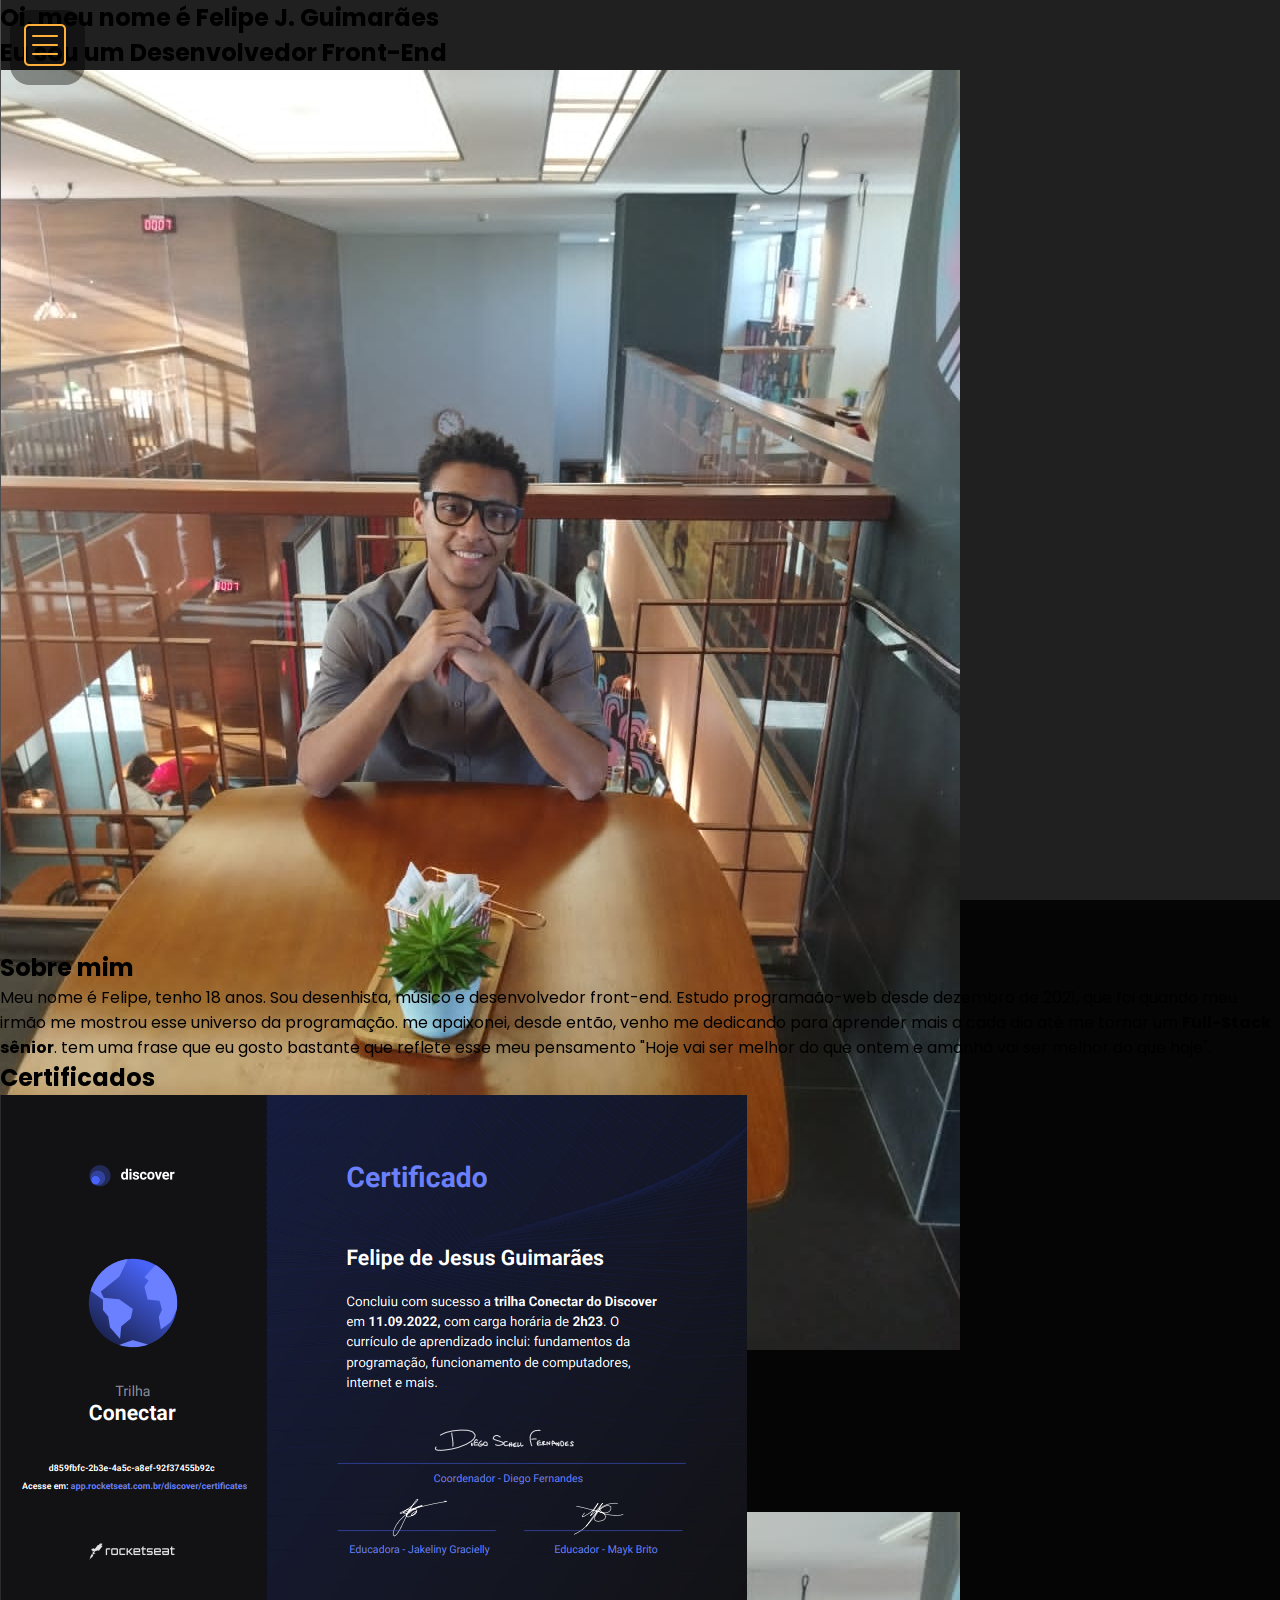
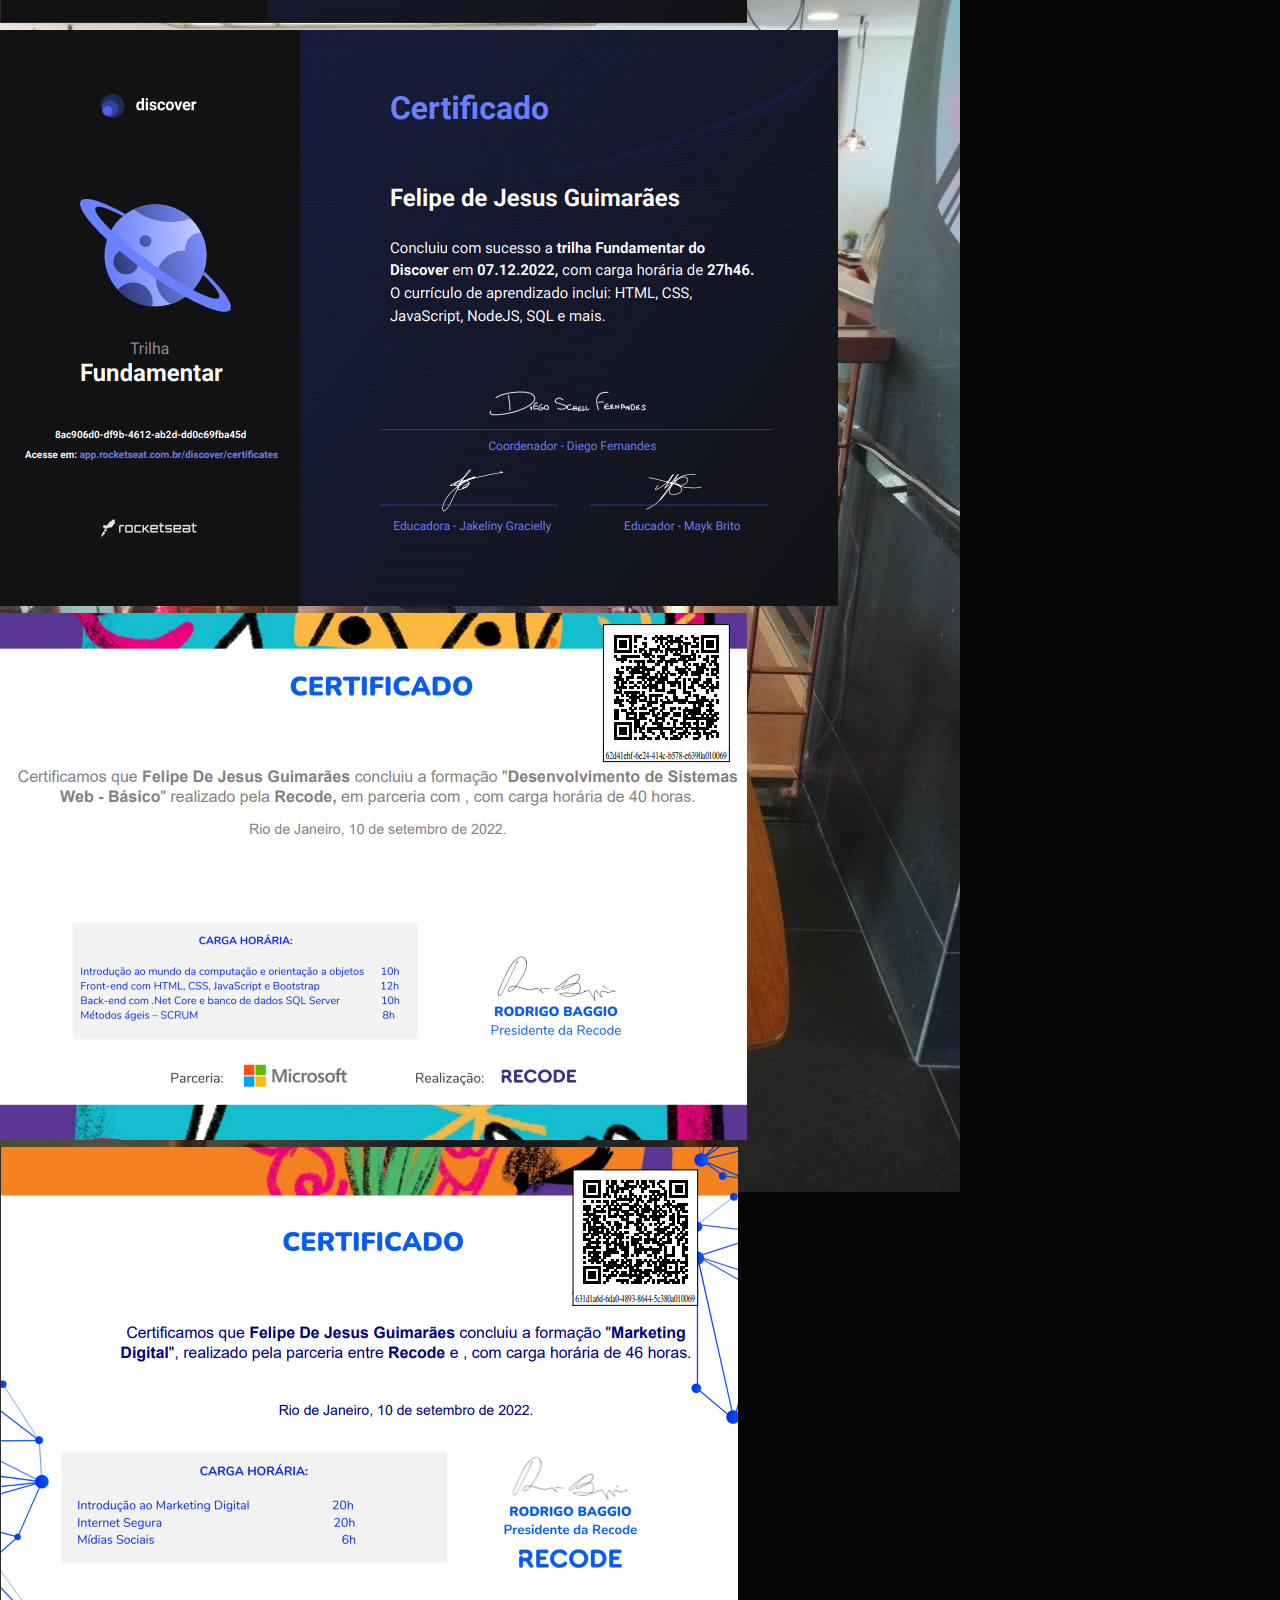
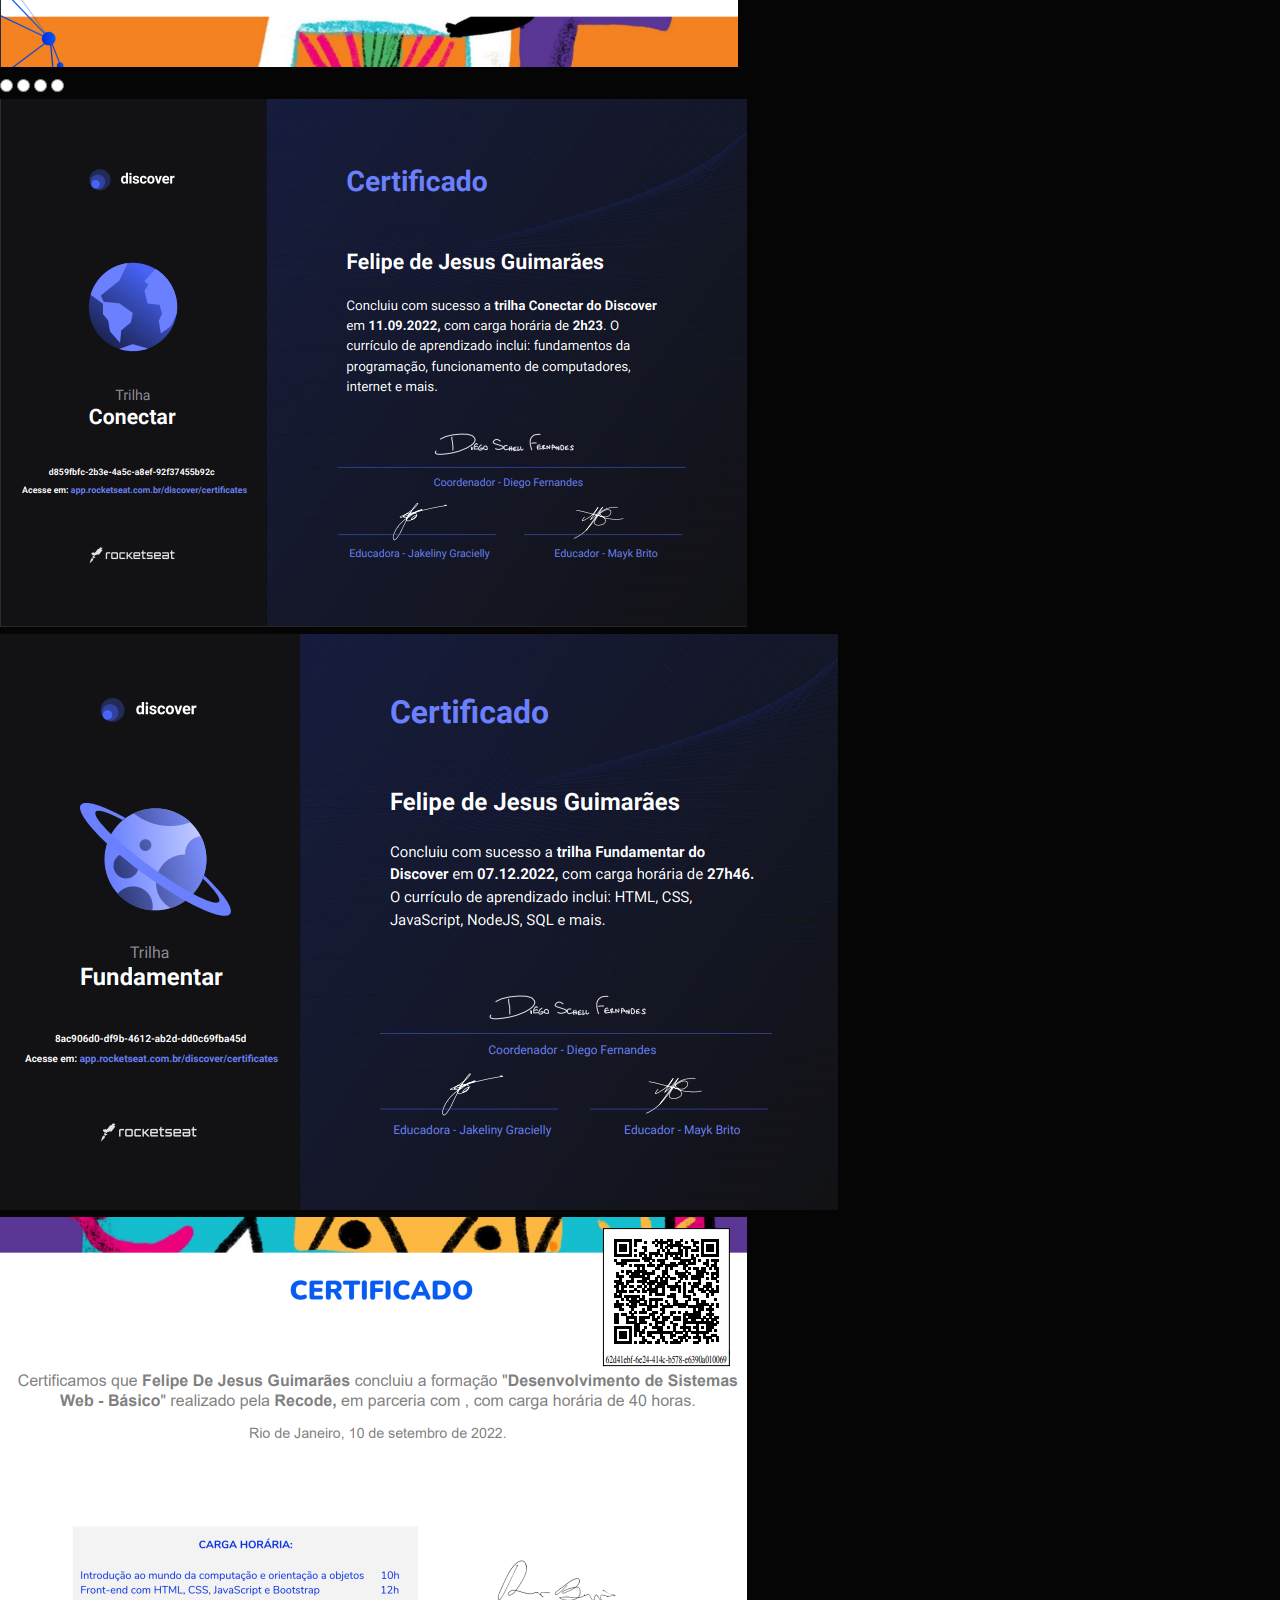
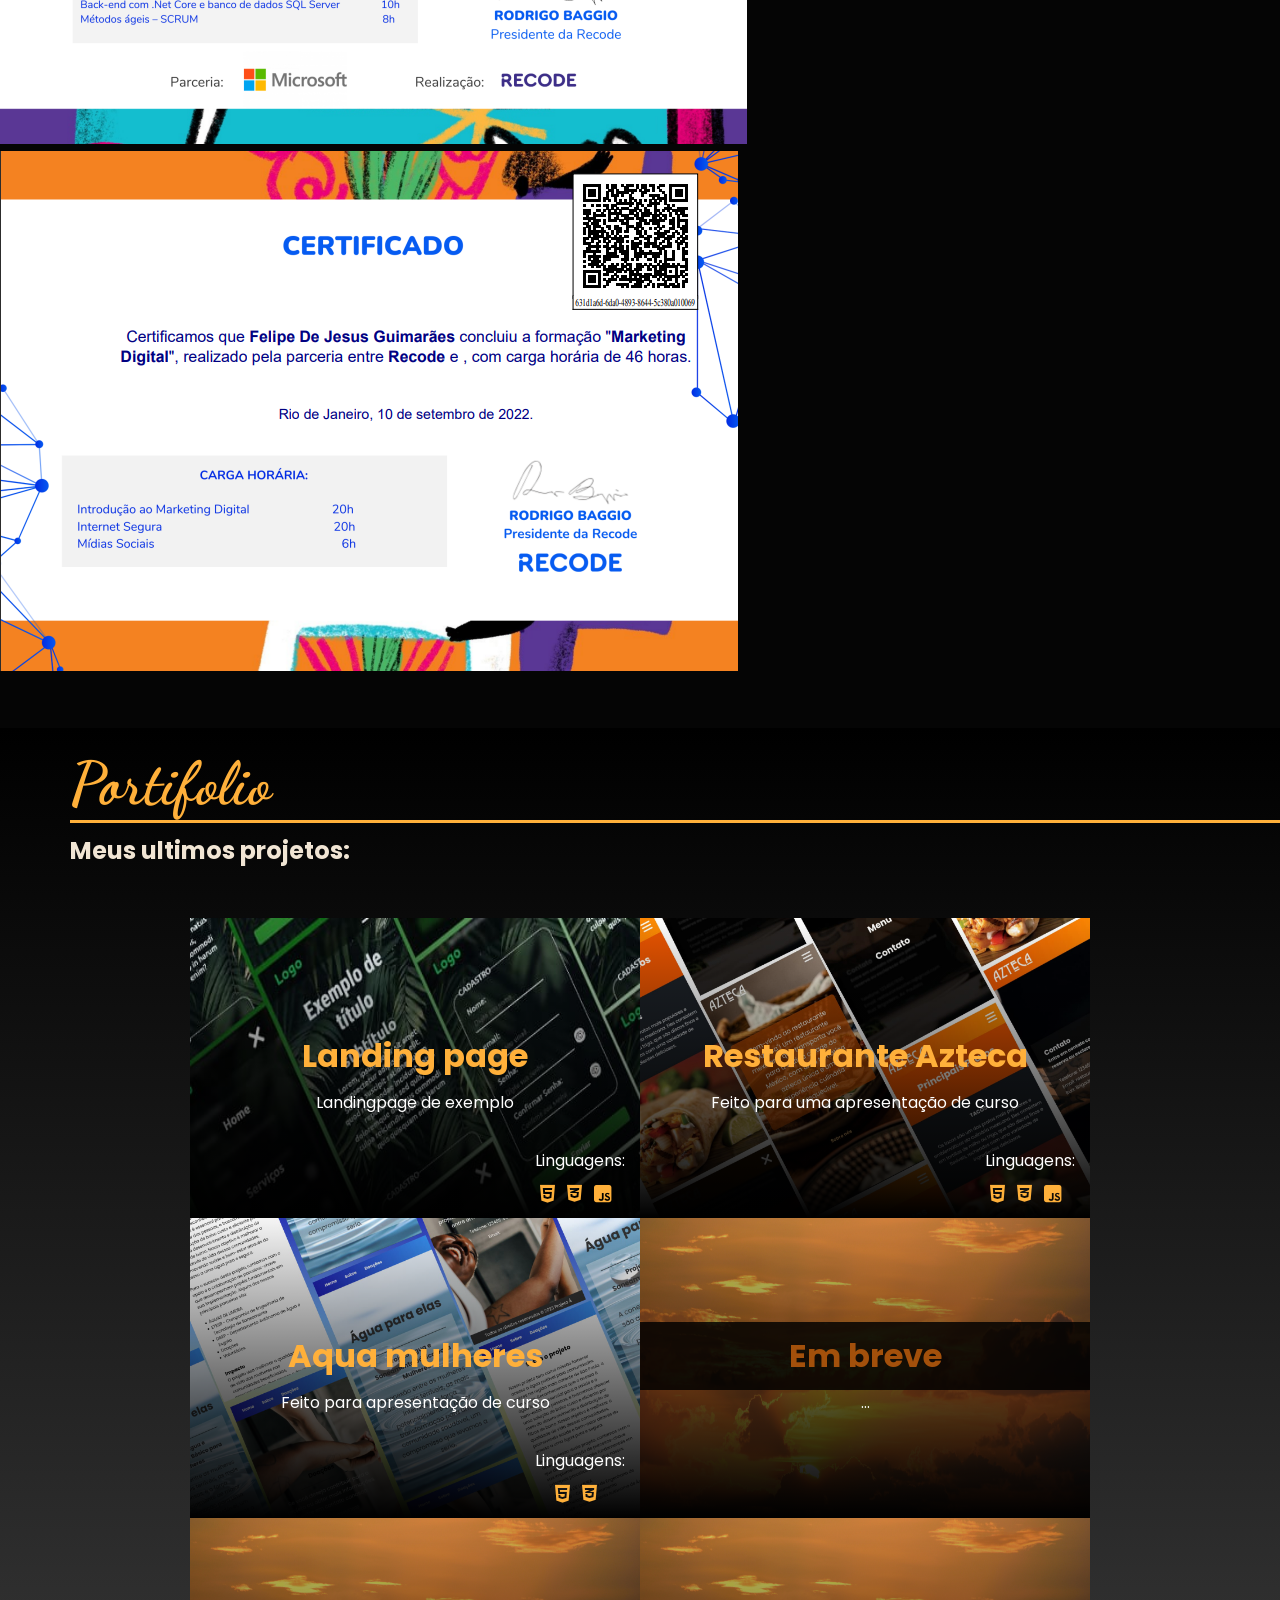
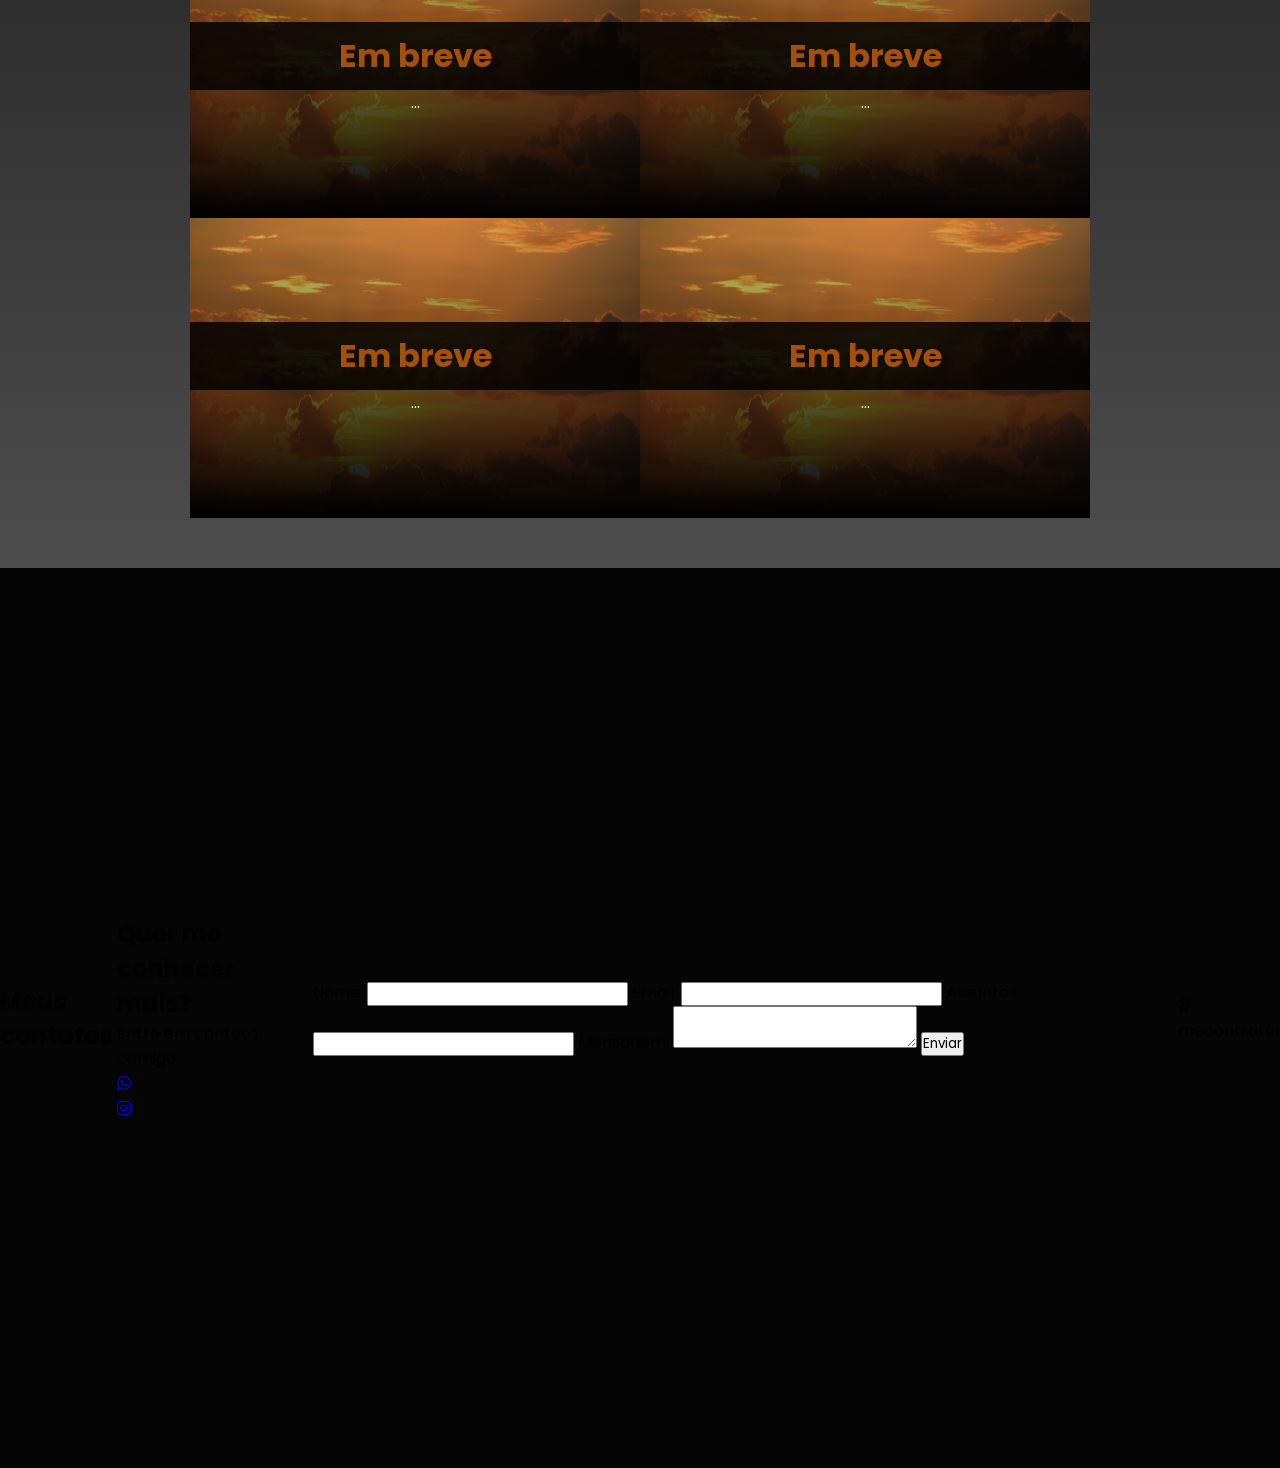
<file: index.html>
<!DOCTYPE html>
<html lang="pt-br">

<head> 
    <meta charset="UTF-8">
    <meta http-equiv="X-UA-Compatible" content="IE=edge">
    <meta name="viewport" content="width=device-width, initial-scale=1.0">
    <meta name="description" content="Portfolio de front-end online do felipe Guimarães">
    <title>Portfólio</title>
    <link rel="stylesheet" href="css/style.css">
    <link rel="stylesheet" href="css/home.css">
    <link rel="stylesheet" href="css/about.css">
    <link rel="stylesheet" href="css/portifolio.css">
    <link rel="stylesheet" href="css/contact.css">

    <link rel="stylesheet" href="css/skins/color-1.css">
    <link rel="stylesheet" href="https://cdnjs.cloudflare.com/ajax/libs/font-awesome/6.2.1/css/all.min.css">
</head>

<body>
    <!-- main conteiner Start-->

    <aside class="aside" id="container-menu">
        <div class="button-close">
            <i class="close" onclick="closeMenu()">&times;</i>
        </div>

        <div class="logo">
            <a href="#"><span>M</span>enu</a>
        </div>
        <div class="nav-toggle">
            <span></span>
        </div>
        <ul class="nav" id="menu">
            <li><a href="#" class="active"><i class="fa fa-home"></i> Home</a></li>
            <li><a href="#about"><i class="fa fa-user"></i> About</a></li>
            <li><a href="#portifolio"><i class="fa fa-briefcase"></i> Portifolio</a></li>
            <li><a href="#contact"><i class="fa fa-comments"></i> Contact</a></li>
        </ul>
    </aside>




    <div id="icon-menu" onclick="openMenu()">
        <img src="img/icon/icon-menu.png" alt="">
    </div>

    <!-- HOME  -->

    <section class="home section">
        <div class="container-home">
            <div class="row-home">
                <div class="home-info padd-15">
                    <h1 class="hello">Oi, meu nome é <span class="name">Felipe J. Guimarães</span></h1>
                    <h1 class="my-profession">Eu sou um <span class="typing">Desenvolvedor Front-End</span></h1>
                    <div class="my-photo-mobile">
                        <img src="img/minha-foto.jpeg" alt="">
                    </div>
                    <p>Seja bem vindo(a)!! <br> É um enorme prazer ter você aqui! <br> Espero que goste :)</p>
                    <div class="conteiner-contact-home">
                        <a href="#contact" class="btn hire-me">contate-me</a>

                        <div class="icons-home">
                            <a href="https://github.com/felipeguimaraes700" target="_blank"><i
                                    src="img/icon/icon-github.png" class="fab fa-github"></i></a>

                            <a href="https://www.linkedin.com/in/felipe-guimar%C3%A3es-148468232/" target="_blank"><img
                                    src="img/icon/icon-linkedin.png" class="icon-linkedin"></a>
                        </div>
                    </div>
                </div>
                <div class="home-img padd-15">
                    <img src="img/minha-foto.jpeg" alt="">
                </div>
            </div>
        </div>
    </section>
    

    <!-- about -->

        <section id="about">
            <div class="conteiner-about">
                <div class="row-about">
                    <div class="about-me">
                        <div class="title-box-about">
                            <h1 class="about-title">Sobre mim</h1>
                        </div>
                        <div class="info">
                            Meu nome é Felipe, tenho 18 anos. Sou desenhista, músico e desenvolvedor front-end. Estudo programaão-web desde dezembro de 2021, que foi quando meu irmão me mostrou esse universo da programação. me apaixonei, desde então, venho me dedicando para aprender mais a cada dia até me tornar um <strong>Full-Stack sênior</strong>. tem uma frase que eu gosto bastante que reflete esse meu pensamento "Hoje vai ser melhor do que ontem e amanhã vai ser melhor do que hoje".
                        </div>
                    </div>
                </div>
                <div class="certificate-conteiner">
                    <div class="certificate-title">
                        <h2 class="cetificate-title">Certificados</h2>
                    </div>
                    <div class="container-certificates-mobile">
                        <div class="certificate-mobile">
                            <img src="img/certificate/certificado_rocktseat.png" alt="" class="certificate">
                        </div>
                        <div class="certificate-mobile">
                            <img src="img/certificate/certificado_rocktseat2.png" alt="" class="certificate">
                        </div>
                        <div class="certificate-mobile">
                            <img src="img/certificate/certificado_recode.png" alt="" class="certificate">
                        </div>
                        <div class="certificate-mobile">
                            <img src="img/certificate/certificate_recode_marketing_digital.png" alt="" class="certificate">
                        </div>
                    </div>
                    
                        <div class="container-certificate-slide">
                            <div class="slider">
                                <div class="slides">
                                    <input type="radio" name="radio-btn" id="radio1">
                                    <input type="radio" name="radio-btn" id="radio2">
                                    <input type="radio" name="radio-btn" id="radio3">
                                    <input type="radio" name="radio-btn" id="radio4">
                                    <div class="slide first">
                                        <img src="img/certificate/certificado_rocktseat.png" alt="" class="certificate">
                                    </div>
                                    <div class="slide">
                                        <img src="img/certificate/certificado_rocktseat2.png" alt="" class="certificate">
                                    </div>
                                    <div class="slide">
                                        <img src="img/certificate/certificado_recode.png" alt="" class="certificate">
                                    </div>
                                    <div class="slide">
                                        <img src="img/certificate/certificate_recode_marketing_digital.png" alt="" class="certificate">
                                    </div>
                            
                                    <div class="navigation-auto">
                                        <div class="auto-btn1"></div>
                                        <div class="auto-btn2"></div>
                                        <div class="auto-btn3"></div>
                                        <div class="auto-btn4"></div>
                                    </div>
                                </div>
                                <div class="navigation-manual">
                                    <label for="radio1" class="manual-btn"></label>
                                    <label for="radio2" class="manual-btn"></label>
                                    <label for="radio3" class="manual-btn"></label>
                                    <label for="radio4" class="manual-btn"></label>
                                </div>
                            </div>
                        </div>
                    
                </div>
            </div>
        </section>
        

    <!-- PORTIFÓLIO -->

        
            <section id="portifolio">
                <div class="title-portifolio-container">
                    <h1 class="title-portifolio">Portifolio</h1>
                </div>
                <div class="portifolio-subtitle">
                    <h2 class="last-projects">Meus ultimos projetos:</h2>
                </div>

                <div class="conteiner-itens-portifolio">
                    <div class="galery-container">
                        <div class="filho-galery-container">
                            <div class="container-img-portifolio">
                                <div class="img-portifolio-item">
                                    <a href="https://majestic-hummingbird-b09ea2.netlify.app/" class="link-item-portifolio"><img src="img/projetos-img/landingpage.jpg" class="img-portifolio" id="img01"></a>
                                    <div class="content-legend-portifolio">
                                        <a href="https://majestic-hummingbird-b09ea2.netlify.app/" target="_blank" class="link-project" id="project01">
                                            <h2 class="title-project" id="project01">Landing page</h2>
                                            <p>Landingpage de exemplo</p>
                                        </a>
                                        <div class="linguagens-container">
                                            <p>Linguagens:</p>
                                            <div class="linguagens-icons">
                                                <i class="fab fa-html5" title="HTML5"></i>
                                                <i class="fab fa-css3-alt" title="CSS3"></i>
                                                <i class="fab fa-js-square" title="javascript"></i>
                                            </div>
                                        </div>
                                    </div>
                                </div>
                                <div class="img-portifolio-item">
                                    <a href="" class="link-item-portifolio"><img src="img/projetos-img/bg-azteca.jpg" class="img-portifolio" id="img02"></a>
                                    <div class="content-legend-portifolio">
                                        <a href="https://amazing-ganache-cbd689.netlify.app/" target="_blank" class="link-project" id="project02">
                                            <h2 class="title-project">Restaurante Azteca</h2>
                                            <p>Feito para uma apresentação de curso</p>
                                        </a>

                                        <div class="linguagens-container">
                                            <p>Linguagens:</p>
                                            <div class="linguagens-icons">
                                                <i class="fab fa-html5" title="HTML5"></i>
                                                <i class="fab fa-css3-alt" title="CSS3"></i>
                                                <i class="fab fa-js-square" title="javascript"></i>
                                            </div>
                                        </div>
                                    </div>
                                    
                                </div>
                                <div class="img-portifolio-item">
                                    <a href="https://earnest-meerkat-ddce24.netlify.app/" class="link-item-portifolio"><img src="img/projetos-img/bg-ezap.jpg" class="img-portifolio" id="img03"></a>
                                    <div class="content-legend-portifolio">
                                        <a href="https://earnest-meerkat-ddce24.netlify.app/" target="_blank" class="link-project" id="project03">
                                            <h2 class="title-project">Aqua mulheres</h2>
                                            <p>Feito para apresentação de curso</p>
                                        </a>

                                        <div class="linguagens-container">
                                            <p>Linguagens:</p>
                                            <div class="linguagens-icons">
                                                <i class="fab fa-html5" title="HTML5"></i>
                                                <i class="fab fa-css3-alt" title="CSS3"></i>
                                            </div>
                                        </div>
                                    </div>
                                </div>
                                <div class="img-portifolio-item">
                                    <a href="" class="link-item-portifolio"><img src="img/bg-img/nuvem.jpg" class="img-portifolio" id="img04"></a>
                                    <div class="content-legend-portifolio">
                                        <a href="" class="link-project" id="project04">
                                            <h2 class="title-project">Em breve</h2>
                                            <p>...</p>
                                        </a>
                                    </div>
                                </div>
                                <div class="img-portifolio-item">
                                    <a href="" class="link-item-portifolio"><img src="img/bg-img/nuvem.jpg" class="img-portifolio" id="img05"></a>
                                    <div class="content-legend-portifolio">
                                        <a href="" class="link-project" id="project05">
                                            <h2 class="title-project">Em breve</h2>
                                            <p>...</p>
                                        </a>
                                    </div>
                                </div>
                                <div class="img-portifolio-item">
                                    <a href="" class="link-item-portifolio"><img src="img/bg-img/nuvem.jpg" class="img-portifolio" id="img06"></a>
                                    <div class="content-legend-portifolio">
                                        <a href="" class="link-project" id="project06">
                                            <h2 class="title-project">Em breve</h2>
                                            <p>...</p>
                                        </a>
                                    </div>
                                </div>
                                <div class="img-portifolio-item">
                                    <a href="" class="link-item-portifolio"><img src="img/bg-img/nuvem.jpg" class="img-portifolio" id="img07"></a>
                                    <div class="content-legend-portifolio">
                                        <a href="" class="link-project" id="project07">
                                            <h2 class="title-project">Em breve</h2>
                                            <p>...</p>
                                        </a>
                                    </div>
                                </div>
                                <div class="img-portifolio-item">
                                    <a href="" class="link-item-portifolio"><img src="img/bg-img/nuvem.jpg" class="img-portifolio" id="img08"></a>
                                    <div class="content-legend-portifolio">
                                        <a href="" class="link-project" id="project08">
                                            <h2 class="title-project">Em breve</h2>
                                            <p>...</p>
                                        </a>
                                    </div>
                                </div>
                            </div>
                        </div>
                    </div>
                </div>

            </section>
        
        

    <!-- CONTACT  -->

        
            <section id="contact">
                <div class="conteiner-title-contact">
                    <h1 class="title-mycontact">Meus contatos</h1>
                </div>
                <main>
                    <div class="subtitle-contact">
                        <h2>Quer me conhecer mais?</h2>
                    </div>
                    <div class="text-contact">
                        <p>Entre em contato comigo</p>
                    </div>
                    <div class="conteiner-contact">
                        <div class="conteiner-icon-contact">
                            <a href="https://wa.me/5511960844667" target="_blank" class="link-contact"><i class="incon-contact fa-brands fa-whatsapp"></i></a>
                        </div>
                        <div class="conteiner-icon-contact">
                            <a href="https://www.instagram.com/felipe_guima_ofc" target="_blank" class="link-contact"><i class="incon-contact fa-brands fa-instagram"></i></a>
                        </div>
                    </div>
                </main>

                <form action="https://api.staticforms.xyz/submit" method="post" id="form-email">
                    <label for="nome">Nome:</label>
                    <input type="text" id="nome" name="nome" required>
                
                    <label for="email">Email:</label>
                    <input type="email" id="email" name="email" required>
                
                    <label for="assunto">Assuntos:</label>
                    <input type="text" id="assunto" name="assunto" required>
                
                    <label for="mensagem">Mensagem:</label>
                    <textarea id="mensagem" name="mensagem" required></textarea>
                
                    <button type="submit">Enviar</button>

                    <input type="hidden" name="accessKey" value="b692b34a-ff25-4d6e-9c34-e53eb28daff3">
                    <input type="hidden" name="redirectTo" value="http://127.0.0.1:5500/html/obrigado.html">
                </form>
                
                <div class="fotter-contact">
                    <i class="fa-regular fa-hashtag"></i>
                    <p>mecontrate!</p>
                </div>
            </section>


    <script src="js/script.js"></script>
</body>

</html>
</file>
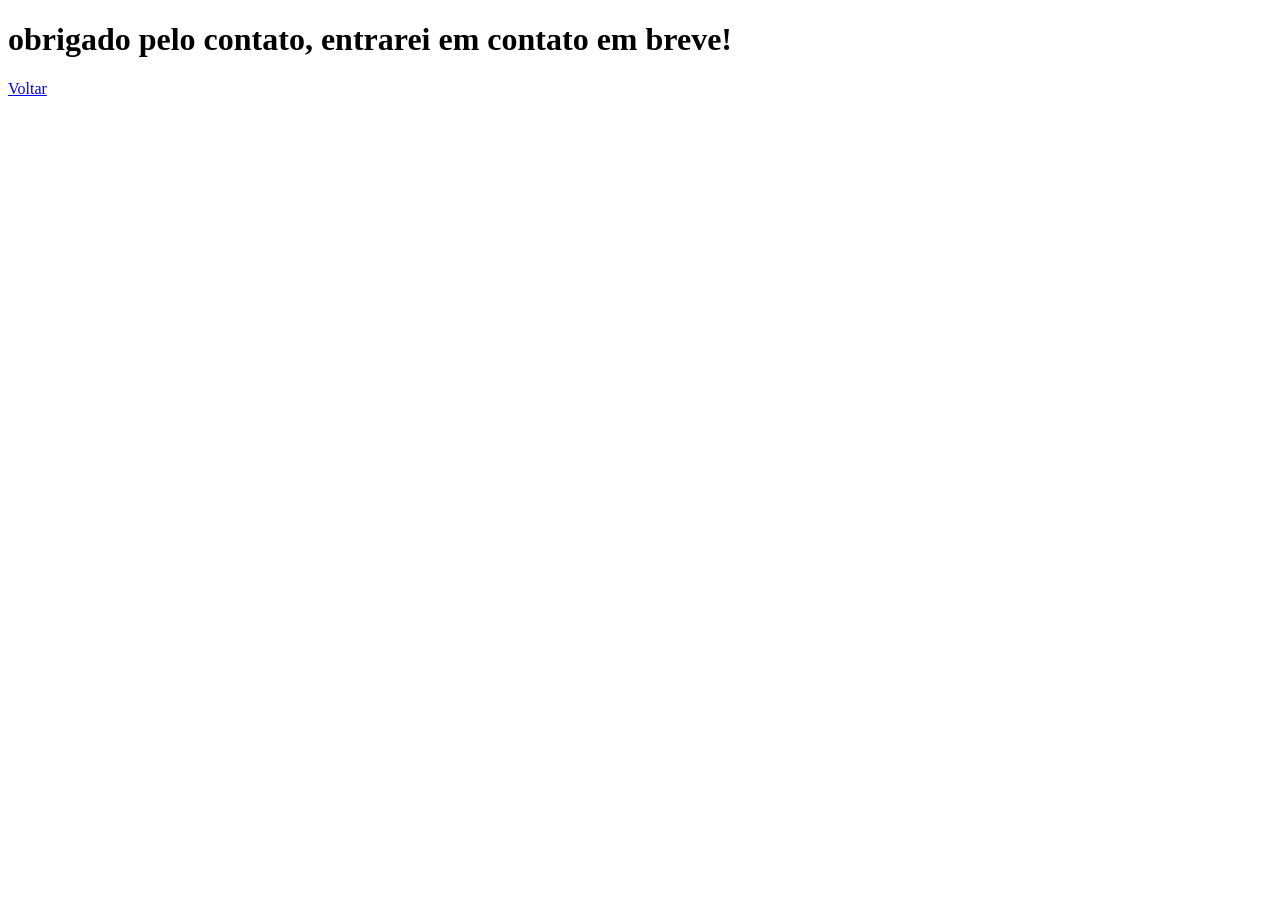
<file: html/obrigado.html>
<!DOCTYPE html>
<html lang="pt-br">
<head>
    <meta charset="UTF-8">
    <meta http-equiv="X-UA-Compatible" content="IE=edge">
    <meta name="viewport" content="width=device-width, initial-scale=1.0">
    <title>obrigado</title>
</head>
<body>
    <h1>obrigado pelo contato, entrarei em contato em breve!</h1>
    <a href="../index.html">Voltar</a>
</body>
</html>
</file>
<file: css/style.css>
@import url('https://fonts.googleapis.com/css2?family=Dancing+Script:wght@500&display=swap');

@import url('https://fonts.googleapis.com/css2?family=Zilla+Slab&display=swap');

*{
    margin: 0px;
    padding: 0px;
    outline: none;
    text-decoration: none;
    font-family: 'Zilla Slab', serif;
}
:root{
    --bg-black-900: #202020;
    --bg-black-100: #383737;
    --bg-black-50: #6b6b6b80;
    --text-black-900: #f1e5d4;
    --text-black-700: #ccc4b4;
}
html{
    scroll-behavior: smooth;
}
body{
    margin: 0;
    padding: 0;
    font-size: 16px;
    font-family: 'Poppins' sans-serif;
    background-color: #050505;
}
ul{
    list-style: none;
}
.section{
    background: var(--bg-black-900);
    height: 100vh;
    padding: 0 0px;
    opacity: 1;
}

.conteiner{
    margin: auto;
}
/* ASIDE */
.aside{
    background: var(--bg-black-100);
    position: fixed;
    left: 0;
    top: 0;
    overflow: hidden;
    height: 100%;
    width: 0px;
    border-right: 1px solid var(--bg-black-50);
    display: flex;
    justify-content: center;
    align-items: center;
    z-index: 10;
    transition: 0.5s all;
}
.close{
    position: absolute;
    top: 10px;
    right: 10px;
    font-size: 2.5rem;
    margin-top: -10px;
    margin-right: 20px;
    font-weight: 700;
    width: 0px;
    height: 0px;
    color: #ccc4b4;
    cursor: pointer;
    background-color: #ccc4b4;
    transition: 0.3s all
}
.close:hover{
    color: var(--skin-color)
}
.aside .logo{
    position: absolute;
    top: 50px;
    font-size: 30px;
    text-transform: capitalize;
}
.aside .logo a{
    color: var(--text-black-900);
    font-weight: 700;
    padding: 15px 20px;
    font-size: 30px;
    letter-spacing: 5px;
    position: relative;
    
}
.aside .logo a span{
    font-family: 'Dancing Script', cursive;
    font-size: 40px;
}
.aside .logo a::before{
    content: '';
    position: absolute;
    width: 20px;
    height: 20px;
    border-bottom: 5px solid var(--skin-color);
    border-left: 5px solid var(--skin-color);
    left: 0;
    bottom: 0;
}
.aside .logo a::after{
    content: '';
    position: absolute;
    width: 20px;
    height: 20px;
    border-top: 5px solid var(--skin-color);
    border-right: 5px solid var(--skin-color);
    top: 0;
    right: 0;
}
.aside .nav-toggle{
    height: 40px;
    width: 45px;
    border: 1px solid var(--bg-black-50);
    cursor: pointer;
    position: fixed;
    left: 300px;
    top: 20px;
    border-radius: 5px;
    background: var(--bg-black-100);
    display: none;
    align-items: center;
    justify-content: center;
}
.aside .nav-toggle span{
    height: 2px;
    width: 18px;
    background: var(--skin-color);
    display: inline-block;
    position: relative;
}
.aside .nav-toggle span::after{
    content: '';
    height: 2px;
    width: 18px;
    background: var(--skin-color);
    position: absolute;
    top: 6px;
    left: 0px;
}
.aside .nav-toggle span::before {
    content: '';
    height: 2px;
    width: 18px;
    background: var(--skin-color);
    position: absolute;
    top: -6px;
    left: 0px;
}
.aside .nav{
    margin-top: 50px;
}
.aside .nav li{
    margin-bottom: 20px;
    display: block;
}
.aside .nav li a{
    font-size: 16px;
    font-weight: 600;
    display: block;
    border-bottom: 1px solid var( --bg-black-50);
    color: var(--text-black-900);
    padding: 5px 15px;
}
.aside .nav li a.active{
    color: var(--skin-color);
}
.aside .nav li a i{
    margin-right: 15px;
}
#icon-menu{
    background-color: #00000063;
    display: absolute;
    justify-content: center;
    margin-top: 10px;
    margin-left: 10px;
    width: 75px;
    height: 75px;
    border-radius: 20px;
    align-items: center;
    position: fixed;
    z-index: 1;
    transition: 0.5s all;
}
#icon-menu img{
    margin: 10px;
    cursor: pointer;
}

@media (max-width: 956px){
    #main-container{
        margin-right: -300px;
    }
}

@media (max-width: 505px){
    .aside .nav li a{
        font-size: 1.5rem;
        margin-top: 50px;
    }
}
@media (max-width: 460px) {
    .aside .nav li a{
        font-size: 1.2rem;
    }
}

@media (max-width: 360px){
    .aside .logo a span{
        font-size: 30px;
    }
    .aside .nav li a {
        font-size: 1.2rem;
    }

    .aside .nav li:not(:last-child) {
        margin-bottom: 40px;
    }
}
</file>
<file: css/home.css>
@import url('https://fonts.googleapis.com/css2?family=Poppins:wght@100;300;400;500;600;700;800;900&display=swap');
@import url('https://fonts.googleapis.com/css2?family=Orbitron:wght@400;500;600;700;800;900&display=swap');

*{
    margin: 0;
    padding: 0;
    font-family: 'Poppins', sans-serif;
    scroll-behavior: smooth;
}

a{
    text-decoration: none;
}

#home{
    width: 100%;
    height: 100vh;
    position: relative;
    background-color: black;
    box-shadow: 0px 0px 20px 0px black;
}
#home .backgraoud-section{
    width: 100%;
    height: 100%;
    position: absolute;
    object-fit: cover;
}

#home .backgraoud-section video{
    width: 100%;
    height: 100%;
    object-fit: cover;
    object-position: center;
}
video{
    filter: opacity(50%);
}

nav{
    position: fixed;
    width: 100vw;
    display: flex;
    align-items: center;
    justify-content: space-between;
    background-color: rgba(255, 255, 255, 0.589);
    z-index: 1;
}
nav #logo img{
    height: 50px;
    margin: 10px;
}

.nav-links ul{
    display: flex;
    list-style: none;
}
.nav-links ul li{
    margin-right: 50px;
    font-size: 1.3rem;
}
.nav-links ul li a{
    text-decoration: none;
    color: black;
    font-weight: bold;
    padding: 2px;
    font-family: 'Orbitron', sans-serif;
    transition: .2s linear;
}
.nav-links ul li a:hover{
    font-size: 1.4rem;
}
.container-menu-hamburger{
    font-size: 40px;
    display: none;
}
.container-menu-hamburger i {
    cursor: pointer;
}

.container-box-vazia{
    margin-right: 20px;
    width: 80PX;
}

/******OPEN-MENU*******/

.container-menu-open{
    display: flex;
    align-items: center;
    justify-content: center;
    height: 0;
    background: linear-gradient(45deg, rgba(35, 13, 94, 0.932), rgba(10, 247, 255, 0.856));
    overflow: hidden;
    transition: .3s ease-in-out;
}
.container-menu-open ul{
    list-style: none;
    display: flex;
    align-items: center;
    justify-content: center;
    flex-direction: column;
}
.container-menu-open ul li{
    margin-top: 20px;
    font-size: 1.7rem;
    cursor: pointer;
}
.container-menu-open a{
    font-family: 'Orbitron', sans-serif;
    font-weight: bolder;
    color: black;
    transition: .2s linear;
}
.container-menu-open a:hover{
    color: rgb(250, 215, 244);
}
.container-close-menu{
    position: absolute;
    right: 45px;
    top: 8px;
    font-size: 45px;
    cursor: pointer;
}
.container-close-menu i{
    transition: .2s linear;
}
.container-close-menu i:hover{
    color: white;
    font-size: 48px;
}



.container-text-blocks{
    position: relative ;
    display: flex;
    flex-direction: column;
    align-items: center;
    justify-content: center;
}
.container-text{
    margin-top: 125px;
}
.container-text p{
    text-align: center;
    font-family: 'Orbitron', sans-serif;
    font-size: 2rem;
    color: white;
}

.container-text .name{
    font-size: 3rem;
    font-weight: 700;
}

.container-binarios{
    background-color: rgba(0, 0, 0, 0.295);
    color: white;
    margin: 20px 100px;
    margin-top: 50px;
    padding: 10px;
    text-align: center;
}

.container-binarios .binario{
    font-size: 0.6rem;
}
.container-binarios .result-binario{
    margin-top: 10px;
}

.container-icons-contact{
    display: flex;
    align-items: center;
    justify-content: center;
    margin-top: 20px;
    width: 200px;
    height: 30px;
}

.container-icons-contact a{
    font-size: 1.9rem;
    cursor: pointer;
    color: rgb(255, 255, 255);
    transition: .3s linear;
}
.container-icons-contact a:hover{
    font-size: 2rem;
    color: rgb(0, 140, 255);
    margin-bottom: 10px;
}
.container-icons-contact a:not(:last-child){
    margin-right: 20px;
}

.container-next-page-bottom{
    display: flex;
    align-items: center;
    justify-content: center;
    background-color: rgba(255, 255, 255, 0.616);
    color: black;
    border-radius: 20px;
    padding: 10px;
    width: 150px;
    margin-top: 40px;
    cursor: pointer;
    transition: .3s ease-in-out;
}
.container-next-page-bottom i{
    font-weight: bolder;
    font-size: 1.7rem;
}
.container-next-page-bottom:hover{
    background: linear-gradient(-43deg, rgba(31, 0, 209, 0.712),rgba(33, 223, 197, 0.671));
    border: 1px solid black;
}

@media screen and (max-width: 900px){
    #home{
        height: 100%;
        padding-bottom: 60px;
    }
    
    .nav-links{
        display: none;
    }
    .container-menu-hamburger{
        display: block;
        margin-right: 40px;
    }
    .container-box-vazia{
        display: none;
    }

    .container-text{
        margin: 125px 30px 0px 30px;
    }
}

@media screen and (max-width: 750px){
    .container-text p{
        font-size: 1.5rem;
    }
    .container-text .name{
        font-size: 2.5rem;
    }
}

@media screen and (max-width: 500px) {
    .container-menu-open ul li{
        margin-bottom: 70px;
    }
    
    .container-menu-open a{
        font-size: 2.3rem;
    }
    .container-binarios{
        margin: 20px 50px;
    }
}
</file>
<file: css/about.css>
@import url('https://fonts.googleapis.com/css2?family=Poppins:wght@100;300;400;500;600;700;800;900&display=swap');
@import url('https://fonts.googleapis.com/css2?family=Orbitron:wght@400;500;600;700;800;900&display=swap');

* {
    margin: 0;
    padding: 0;
    font-family: 'Poppins', sans-serif;
}

#about{
    display: flex;
    align-items: center;
    width: 100%;
    height: 100%;
    background-color: black;
    background-image: url(../img/bg-about.jpg);
    background-size: cover;
    background-attachment: fixed;
    padding: 50px 0;
}
.container-about{
    margin-top: 50px;
    margin-left: 30px;
    width: 80%;
    padding: 20px;
    border-radius: 20px;
    box-shadow: 0px 0px 10px 2px black;
    background-color: rgba(255, 255, 255, 0.486);

}
.title-about{
    font-family: 'Orbitron', sans-serif;
    font-size: 3rem;
}
.text-about{
    margin-top: 30px;
    font-size: 1.3rem;
}
.frase{
    background-color: rgb(255, 255, 255);
    margin: 0 10px;
}
.frase h2{
    text-align: center;
    font-family: 'Orbitron', sans-serif;
}

@media screen and (max-width: 800px) {
    #about{
        flex-direction: column;
        padding: 50px 0px 0px 0px;
    }
    .container-about{
        margin-bottom: 60px;
    }
    .frase{
        margin: 0px;
        padding: 20px 20px 40px 20px;
    }
}

@media screen and (max-width: 500px) {
    #about{
        padding: 50px 0px 0px 0px;
        background-position: center;
    }
    .container-about{
        margin: 60px 0px 60px 0px;
    }
    .title-about {
        font-family: 'Orbitron', sans-serif;
        font-size: 2.5rem;
    }
}
</file>
<file: css/portifolio.css>
#portifolio {
    height: 100%;
    background-image: linear-gradient(180deg, rgb(0, 0, 0), rgb(77, 77, 77));
}

/*IMAGENS!!!*/

.galery-container {
    display: flex;
    align-items: center;
    justify-content: center;
    width: 100%;
    padding: 50px 0;
}

.filho-galery-container {
    width: 100%;
    max-width: 1000px;
    padding: 0px;
}

.container-img-portifolio {
    display: flex;
    flex-wrap: wrap;
    justify-content: center;
    margin: 0 20px;
}

.img-portifolio-item {
    position: relative;
    width: 450px;
    height: 300px;
    overflow: hidden;
    transition: 0.5s;
}

.link-project {
    position: absolute;
    left: 10px;
    bottom: 10px;
    display: flex;
    flex-direction: column;
    align-items: center;
    justify-content: center;
    height: 100%;
    width: 100%;
    margin: -10px;
    background: linear-gradient(to top, rgb(0, 0, 0), rgba(0, 0, 0, 0));
    transition: 0.5s all;
}
.title-project {
    color: rgb(163, 80, 11);
    font-size: 2rem;
    background-color: rgba(0, 0, 0, 0.829);
    width: 100%;
    text-align: center;
    padding: 10px 0;
}

#project01 {
    color: var(--skin-color);
    font-size: 2rem;
    background-color: transparent;
}
#project02 h2, #project03 h2{
    color: var(--skin-color);
    font-size: 2rem;
    background-color: transparent;
}
.content-legend-portifolio p {
    color: white;
    font-size: 1rem;
}

.img-portifolio {
    width: 100%;
    height: 100%;
    transition: 0.5s;
}

#img04, #img05,#img06,#img07, #img08{
    filter: contrast(70%);
}

.link-item-portifolio {
    width: 100%;
    height: 100%;
    cursor: pointer;
    
}

.linguagens-container{
    position: absolute;
    bottom: 20px;
    right: 15px;
    display: flex;
    align-items: center;
    justify-content: center;
    flex-direction: column;
    height: 40px;
}
.linguagens-container p{
    margin-bottom: 10px;
}
.linguagens-container .linguagens-icons i{
    color: var(--skin-color);
    margin-right: 8px;
    font-size: 20px;

}
/*IMAGENS-FINE*/

.title-portifolio {
    color: var(--skin-color);
    font-size: 60px;
    font-family: 'Dancing Script', cursive;
    margin-left: 70px;
    padding-top: 20px;
    border-bottom: 3px solid var(--skin-color);
}

.portifolio-subtitle {
    margin-left: 70px;
    margin-top: 10px;
}

.last-projects {
    color: var(--text-black-900);
}

@media (max-width: 768px){
    .title-portifolio{
        margin-left: 20px;
    }
    .portifolio-subtitle{
        justify-content: center;
        align-items: center;
        margin-left: 20px;
    }
    .last-projects{
        margin-left: 20px;
        text-align: center;
        margin-left: -20px;
    }
}
</file>
<file: css/contact.css>
@import url('https://fonts.googleapis.com/css2?family=Poppins:wght@100;300;400;500;600;700;800;900&display=swap');
@import url('https://fonts.googleapis.com/css2?family=Orbitron:wght@400;500;600;700;800;900&display=swap');

*{
    padding: 0;
    margin: 0;
    font-family: 'Poppins', sans-serif;
}

#contact{
    display: flex;
    justify-content: center;
    align-items: center;
    height: 100vh;
    background: url(https://cdn.pixabay.com/photo/2021/04/13/06/54/network-6174797_1280.jpg);
    background-position: center;
    background-size: cover;
}

.container-description-contact{
    width: 600px;
    color: white;
    margin: 0px 40px;
    padding: 20px;
    background-color: rgba(0, 0, 0, 0.466);
}

.container-description-contact h2{
    font-family: 'Orbitron';
    font-weight: bolder;
    font-size: 3rem;
    margin-bottom: 50px;
}
.container-description-contact p {
    font-size: 1.2rem;
    margin-bottom: 20px;
}

.container-contatos{
    padding: 10px;
    background-color: azure;
    color: black;
    margin-bottom: 20px;
}
.container-contatos p{
    margin-bottom:  0px;   
}
.last-frase{
    font-weight: bolder;
}

@media screen and (max-width: 600px){
    .container-description-contact p {
        font-size: 1rem;
        margin-right: 10px;
    }
    .container-description-contact h2{
        font-size: 2.5rem;
    }
    
}
</file>
<file: css/skins/color-1.css>
:root{
    --skin-color: #ffb03a;
}
</file>
